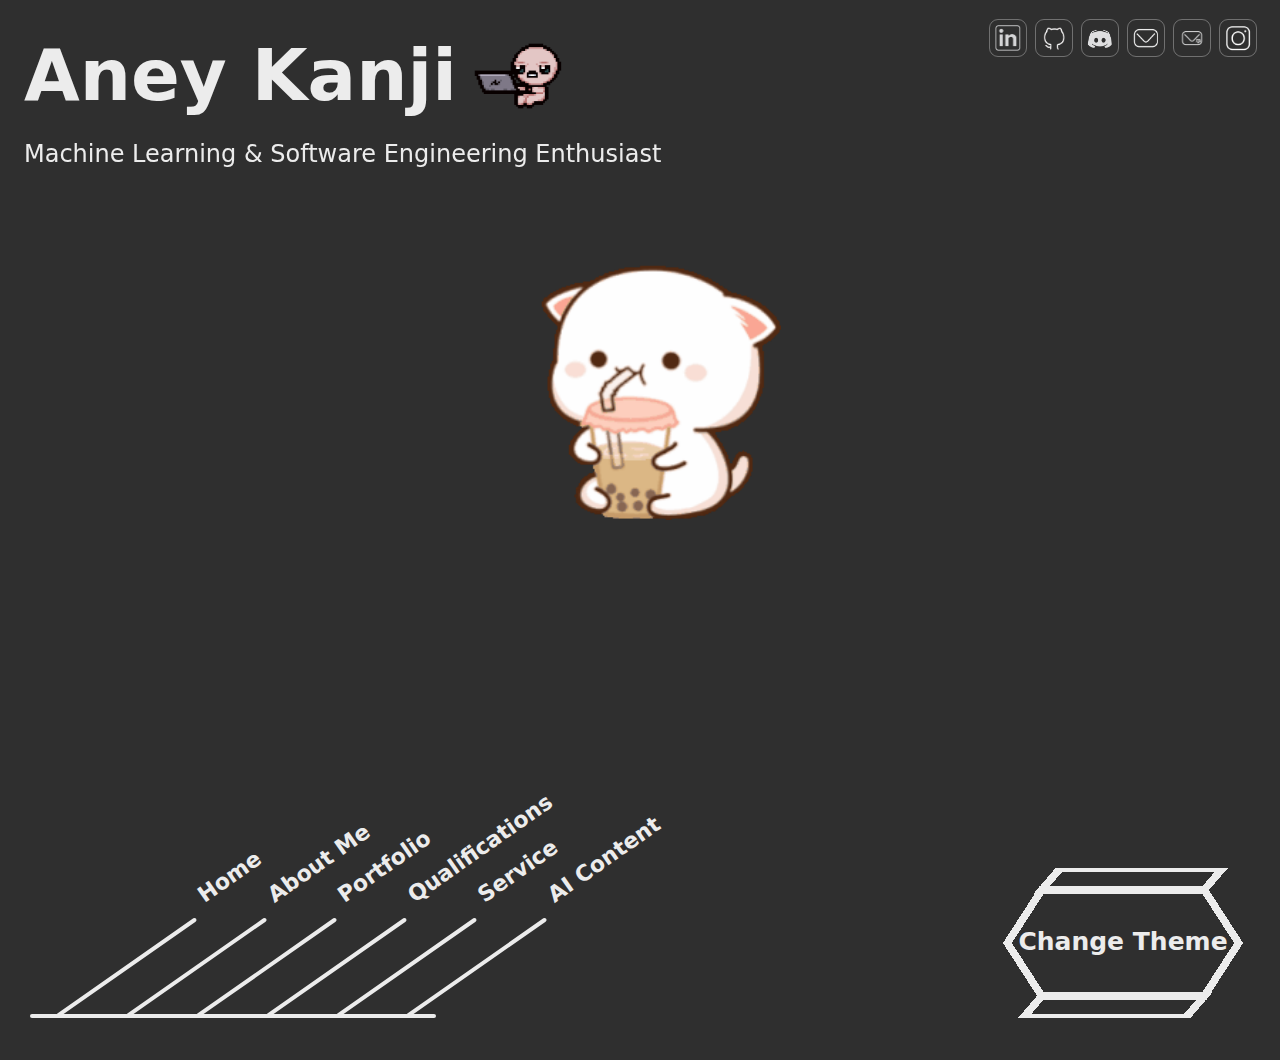
<file: index.html>
<!DOCTYPE html>
<html lang="en">
<head>
  <meta charset="UTF-8">
  <meta name="viewport" content="width=device-width, initial-scale=1.0">
  <title>Aney Kanji - Home</title>
  <link rel="stylesheet" href="style1.css" id="page_style">
  <script src="script.js"></script>
</head>
<body>
  <!-- Top-Left Corner -->
  <div class="corner">
    <div class="corner-topleft">
      <div class="site-header">
        <header aria-label="Site title">
          <div class="title-block">
            <div class="title-row">
              <h1 class="site-title"><a href="index.html">Aney Kanji</a></h1>
              <img class="site-gif" src="Image/Isaac_Logo_Gif.gif" alt="Isaac Animation">
            </div>
            <p class="site-subtitle">Machine Learning &amp; Software Engineering Enthusiast</p>
          </div>
        </header>
      </div>
    </div>
  </div>

  <!-- Top-Right Corner -->
  <div class="corner">
    <div class="corner-topright">
      <div class="socials">
        <nav aria-label="Social links">
          <a class="social" href="https://www.linkedin.com/in/aney-kanji" target="_blank" rel="noopener" aria-label="LinkedIn">
            <img class="icon" src="Image/Linkedin_Logo.png" alt="LinkedIn">
          </a>
          <a class="social" href="https://github.com/aneykanj12" target="_blank" rel="noopener" aria-label="GitHub">
            <img class="icon" src="Image/GitHub_Logo.png" alt="GitHub">
          </a>
          <a class="social" href="https://discord.com/users/944032760962637874" target="_blank" rel="noopener" aria-label="Discord">
            <img class="icon" src="Image/Discord_Logo.png" alt="Discord">
          </a>
          <a class="social" href="mailto:aneykanji@gmail.com" target="_blank" rel="noopener" aria-label="Email (Gmail)">
            <img class="icon" src="Image/Email_Logo.png" alt="Normal Email">
          </a>
          <a class="social" href="mailto:aneykanji_tamu@tamu.edu" target="_blank" rel="noopener" aria-label="Email (TAMU)">
            <img class="icon" src="Image/TAMU_Email_Logo.png" alt="TAMU Email">
          </a>
          <a class="social" href="https://www.instagram.com/aney_kanji/" target="_blank" rel="noopener" aria-label="Instagram">
            <img class="icon" src="Image/IG_Logo.png" alt="Instagram">
          </a>
        </nav>
      </div>
    </div>
  </div>

  <!-- Boba -->
  <main class="boba">
    <img class="boba-img" src="Image/Boba_Logo.gif" alt="Headphones Animation">
  </main>

  <!-- Bottom-Left Corner -->
  <div class="corner">
    <div class="corner-bottomleft">
      <div class="slanted-nav-h">
        <nav aria-label="Primary">
          <div class="rail">
            <ul>
              <li><a href="index.html">Home</a></li>
              <li><a href="about_me.html">About Me</a></li>
              <li><a href="technical_portfolio.html">Portfolio</a></li>
              <li><a href="qualifications.html">Qualifications</a></li>
              <li><a href="service.html">Service</a></li>
              <li><a href="ai_page.html">AI Content</a></li>
            </ul>
          </div>
        </nav>
      </div>
    </div>
  </div>

  <!-- Bottom-Right Corner -->
  <!-- https://www.w3schools.com/graphics/svg_polygon.asp
   https://www.tutorialscampus.com/html5/svg-draw-hexagon.htm -->
  <div class="corner">
    <div class="corner-bottomright">
      <button class="hex-btn" aria-label="Change Theme" type="button" onclick="changeTheme()">
        <svg class="hex-svg" viewBox="0 0 400 200" xmlns="http://www.w3.org/2000/svg" aria-hidden="true">
          <polygon class="hex-strap" points="70,15 330,15 360,-20 100,-20"></polygon>
          <polygon class="hex-main" points="70,15 330,15 385,100 330,185 70,185 15,100"></polygon>
          <polygon class="hex-strap" points="40,220 70,185 330,185 300,220"></polygon>
          <text x="50%" y="50%" class="hex-text" dominant-baseline="middle" text-anchor="middle">
            Change Theme
          </text>
        </svg>
      </button>
    </div>
  </div>
</body>
</html>
</file>
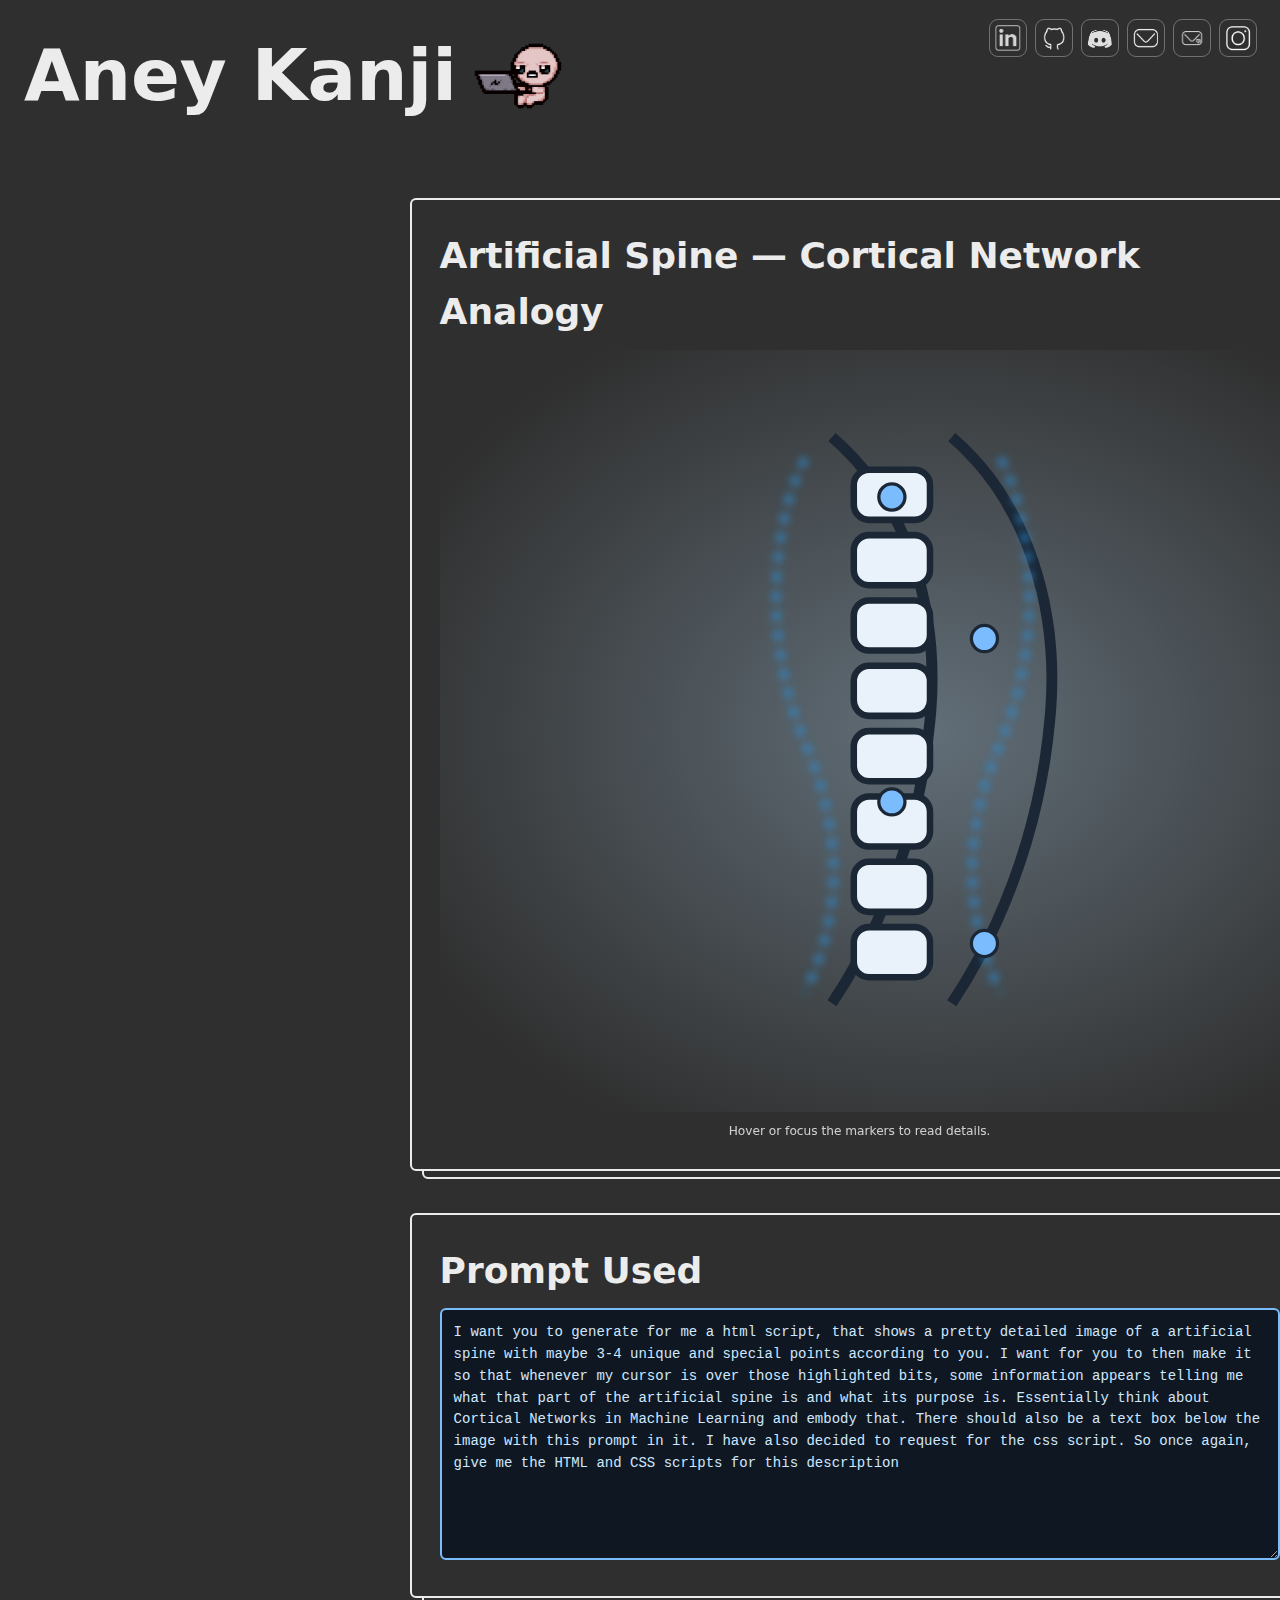
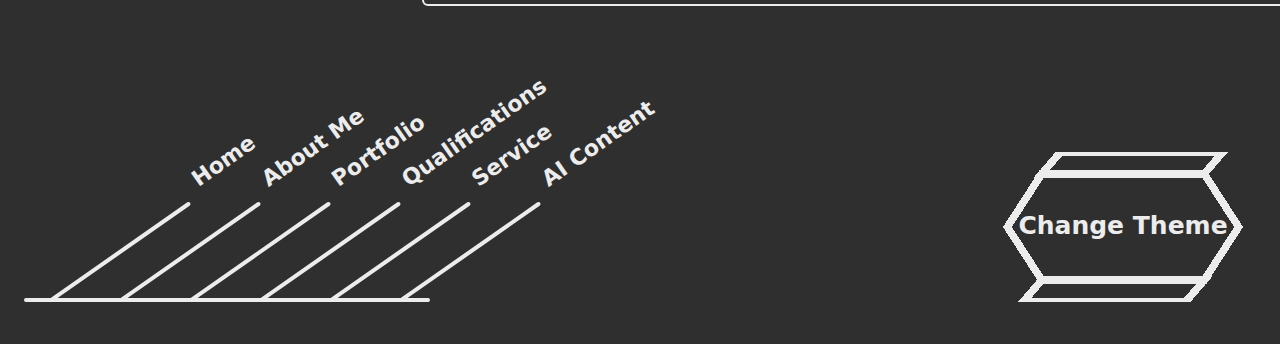
<file: ai_page.html>
<!DOCTYPE html>
<html lang="en">
<head>
  <meta charset="UTF-8" />
  <meta name="viewport" content="width=device-width, initial-scale=1.0"/>
  <title>Aney Kanji - AI Generated Content</title>
  <link rel="stylesheet" href="style1.css" id="page_style">
  <script src="script.js"></script>
</head>
<body>
  <header class="corner corner-topleft site-header" aria-label="Site title">
    <div class="title-block">
      <div class="title-row">
        <h1 class="site-title"><a href="index.html">Aney Kanji</a></h1>
        <img class="site-gif" src="Image/Isaac_Logo_Gif.gif" alt="Isaac Animation">
      </div>
    </div>
  </header>

  <nav class="corner corner-topright socials" aria-label="Social links">
    <a class="social" href="https://www.linkedin.com/in/aney-kanji" target="_blank" rel="noopener" aria-label="LinkedIn">
      <img class="icon" src="Image/Linkedin_Logo.png" alt="LinkedIn">
    </a>
    <a class="social" href="https://github.com/aneykanj12" target="_blank" rel="noopener" aria-label="GitHub">
      <img class="icon" src="Image/GitHub_Logo.png" alt="GitHub">
    </a>
    <a class="social" href="https://discord.com/users/944032760962637874" target="_blank" rel="noopener" aria-label="Discord">
      <img class="icon" src="Image/Discord_Logo.png" alt="Discord">
    </a>
    <a class="social" href="mailto:aneykanji@gmail.com" target="_blank" rel="noopener" aria-label="Email (Gmail)">
      <img class="icon" src="Image/Email_Logo.png" alt="Normal Email">
    </a>
    <a class="social" href="mailto:aneykanji_tamu@tamu.edu" target="_blank" rel="noopener" aria-label="Email (TAMU)">
      <img class="icon" src="Image/TAMU_Email_Logo.png" alt="TAMU Email">
    </a>
    <a class="social" href="https://www.instagram.com/aney_kanji/" target="_blank" rel="noopener" aria-label="Instagram">
      <img class="icon" src="Image/IG_Logo.png" alt="Instagram">
    </a>
  </nav>

  <main class="ai" aria-label="AI Generated Content">
    <section class="panel">
      <div class="panel-body">
        <h2 class="panel-title">Artificial Spine — Cortical Network Analogy</h2>
        <figure class="spine-figure" role="img" aria-label="Artificial spine schematic with interactive callouts">
          <svg class="spine-svg" viewBox="0 0 900 700" xmlns="http://www.w3.org/2000/svg" aria-hidden="false">
            <defs>
              <radialGradient id="glow" cx="50%" cy="50%" r="60%">
                <stop offset="0%" stop-color="#bfe3ff" stop-opacity="0.35"/>
                <stop offset="100%" stop-color="#bfe3ff" stop-opacity="0"/>
              </radialGradient>
              <filter id="soft" x="-20%" y="-20%" width="140%" height="140%">
                <feGaussianBlur stdDeviation="4"/>
              </filter>
            </defs>

            <rect x="0" y="0" width="900" height="700" fill="url(#glow)"/>

            <path d="M360,80 C430,140 460,240 450,340 C440,450 400,540 360,600
                     M470,80 C540,140 570,240 560,340 C550,450 510,540 470,600"
                  fill="none" stroke="#1b2735" stroke-width="10" />

            <g fill="#e9f2fb" stroke="#1b2735" stroke-width="6">
              <rect x="380" y="110" rx="14" ry="14" width="70" height="46"/>
              <rect x="380" y="170" rx="14" ry="14" width="70" height="46"/>
              <rect x="380" y="230" rx="14" ry="14" width="70" height="46"/>
              <rect x="380" y="290" rx="14" ry="14" width="70" height="46"/>
              <rect x="380" y="350" rx="14" ry="14" width="70" height="46"/>
              <rect x="380" y="410" rx="14" ry="14" width="70" height="46"/>
              <rect x="380" y="470" rx="14" ry="14" width="70" height="46"/>
              <rect x="380" y="530" rx="14" ry="14" width="70" height="46"/>
            </g>

            <path d="M335,100 C300,170 300,280 335,360 C370,440 370,520 335,590"
                  fill="none" stroke="#2b8dd6" stroke-width="6" stroke-dasharray="8 10" filter="url(#soft)" />
            <path d="M515,100 C550,170 550,280 515,360 C480,440 480,520 515,590"
                  fill="none" stroke="#2b8dd6" stroke-width="6" stroke-dasharray="8 10" filter="url(#soft)" />

            <g class="hotspot" tabindex="0">
              <circle cx="415" cy="135" r="12" class="dot"/>
              <g class="label" transform="translate(455,110)">
                <rect width="290" height="80" rx="10" ry="10" class="bubble"/>
                <text x="14" y="30" class="bubble-title">Cervical Actuator Module</text>
                <text x="14" y="54" class="bubble-text">High-torque micro-servos enable fine head/neck posture control; maps to motor output layers in cortical models.</text>
              </g>
            </g>

            <g class="hotspot" tabindex="0">
              <circle cx="500" cy="265" r="12" class="dot"/>
              <g class="label" transform="translate(530,220)">
                <rect width="300" height="96" rx="10" ry="10" class="bubble"/>
                <text x="14" y="30" class="bubble-title">Neural Interface Bus</text>
                <text x="14" y="54" class="bubble-text">Time-synced fiber bundle carrying spike-like packets. Supports attention-style routing across modules.</text>
              </g>
            </g>

            <g class="hotspot" tabindex="0">
              <circle cx="415" cy="415" r="12" class="dot"/>
              <g class="label" transform="translate(110,380)">
                <rect width="290" height="96" rx="10" ry="10" class="bubble"/>
                <text x="14" y="30" class="bubble-title">Power Microcells</text>
                <text x="14" y="54" class="bubble-text">Swappable Li-poly microcells with regenerative braking on motion.</text>
              </g>
            </g>

            <g class="hotspot" tabindex="0">
              <circle cx="500" cy="545" r="12" class="dot"/>
              <g class="label" transform="translate(520,500)">
                <rect width="310" height="96" rx="10" ry="10" class="bubble"/>
                <text x="14" y="30" class="bubble-title">Damping & Compliance Layer</text>
                <text x="14" y="54" class="bubble-text">Elastomer lattice filters vibration and noise to stabilize learned dynamics.</text>
              </g>
            </g>
          </svg>
          <figcaption class="spine-caption">Hover or focus the markers to read details.</figcaption>
        </figure>
      </div>
    </section>

    <section class="panel">
      <div class="panel-body">
        <h3 class="panel-title">Prompt Used</h3>
        <textarea class="ai-prompt" readonly aria-label="Prompt used to generate this page">I want you to generate for me a html script, that shows a pretty detailed image of a artificial spine with maybe 3-4 unique and special points according to you. I want for you to then make it so that whenever my cursor is over those highlighted bits, some information appears telling me what that part of the artificial spine is and what its purpose is. Essentially think about Cortical Networks in Machine Learning and embody that. There should also be a text box below the image with this prompt in it. I have also decided to request for the css script. So once again, give me the HTML and CSS scripts for this description</textarea>
      </div>
    </section>
  </main>

  <nav class="corner corner-bottomleft slanted-nav-h" aria-label="Primary">
    <div class="rail">
      <ul>
        <li><a href="index.html">Home</a></li>
        <li><a href="about_me.html">About Me</a></li>
        <li><a href="technical_portfolio.html">Portfolio</a></li>
        <li><a href="qualifications.html">Qualifications</a></li>
        <li><a href="service.html">Service</a></li>
        <li><a href="ai_page.html">AI Content</a></li>
      </ul>
    </div>
  </nav>

  <div class="corner corner-bottomright">
    <button class="hex-btn" aria-label="Change Theme" type="button" onclick="changeTheme()">
      <svg class="hex-svg" viewBox="0 0 400 200" xmlns="http://www.w3.org/2000/svg" aria-hidden="true">
        <polygon class="hex-strap" points="70,15 330,15 360,-20 100,-20" />
        <polygon class="hex-main" points="70,15 330,15 385,100 330,185 70,185 15,100" />
        <polygon class="hex-strap" points="40,220 70,185 330,185 300,220" />
        <text x="50%" y="50%" class="hex-text" dominant-baseline="middle" text-anchor="middle">Change Theme</text>
      </svg>
    </button>
  </div>
</body>
</html>
</file>
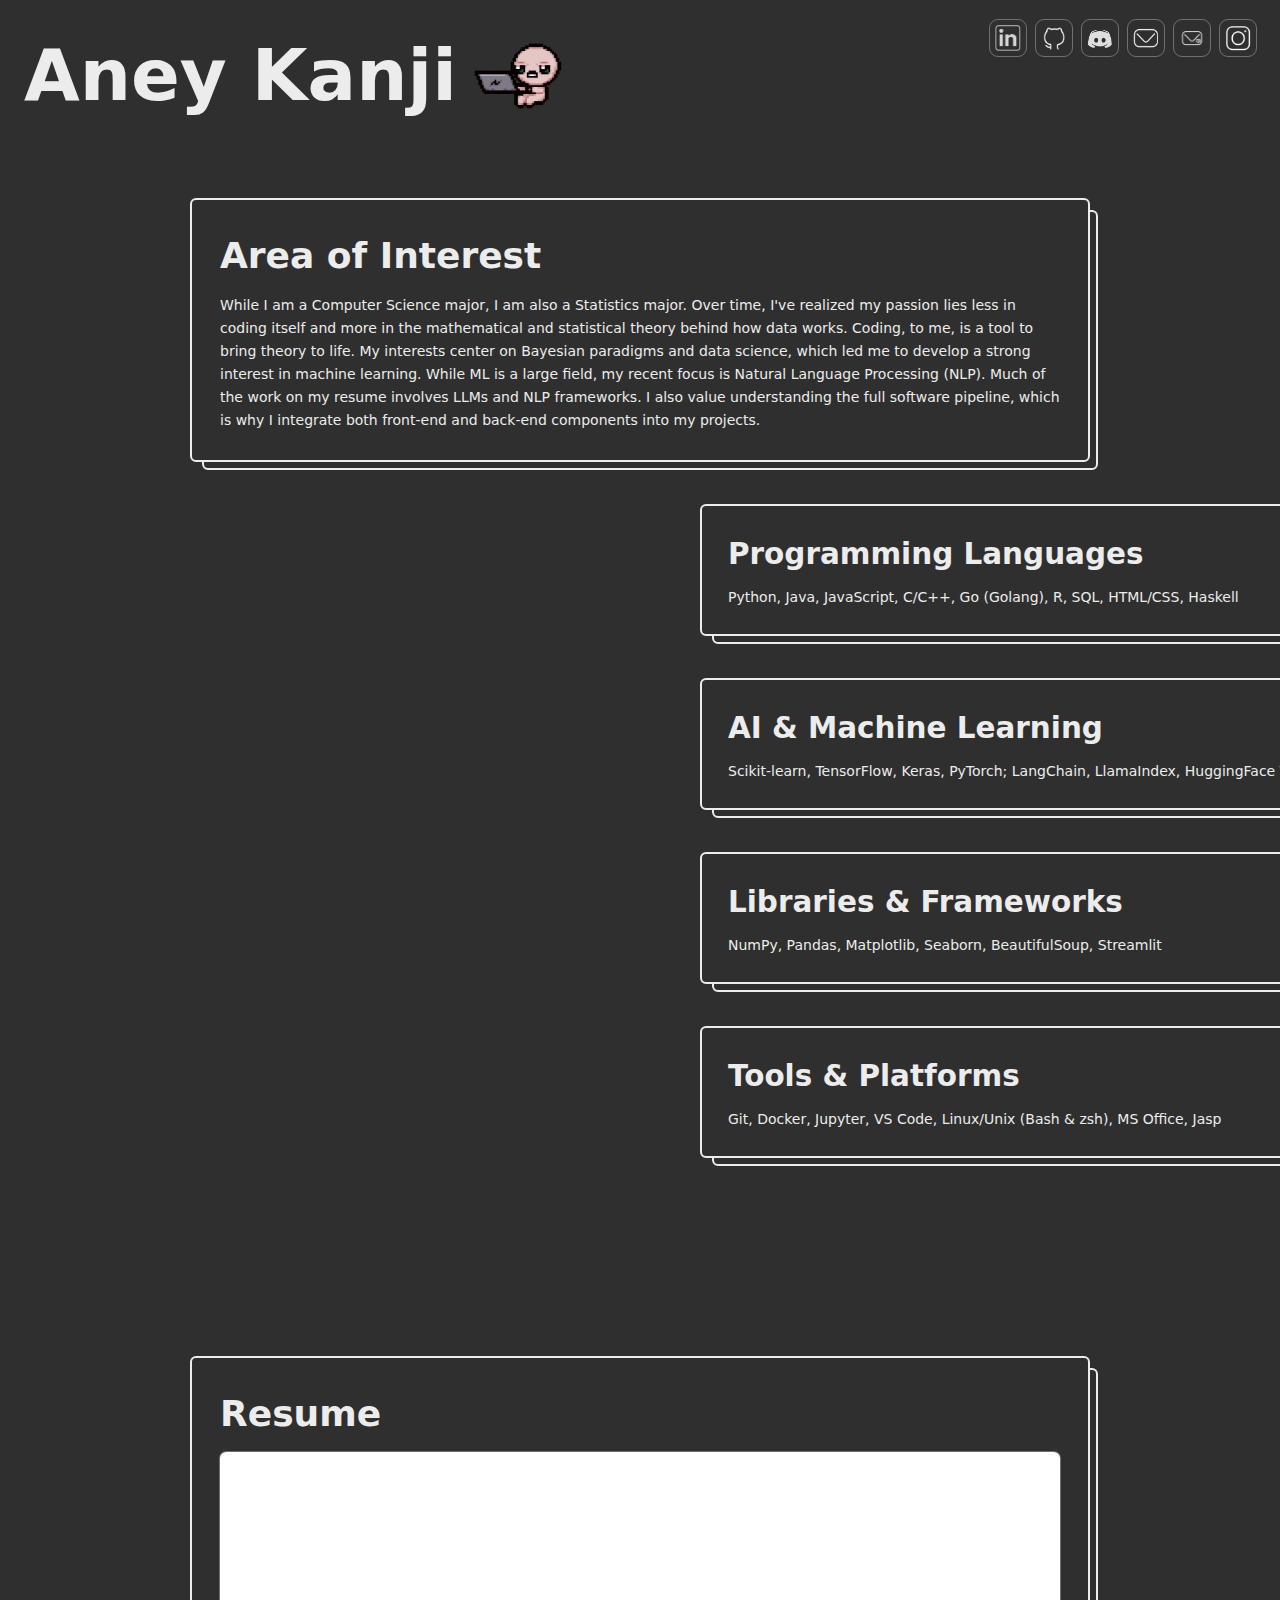
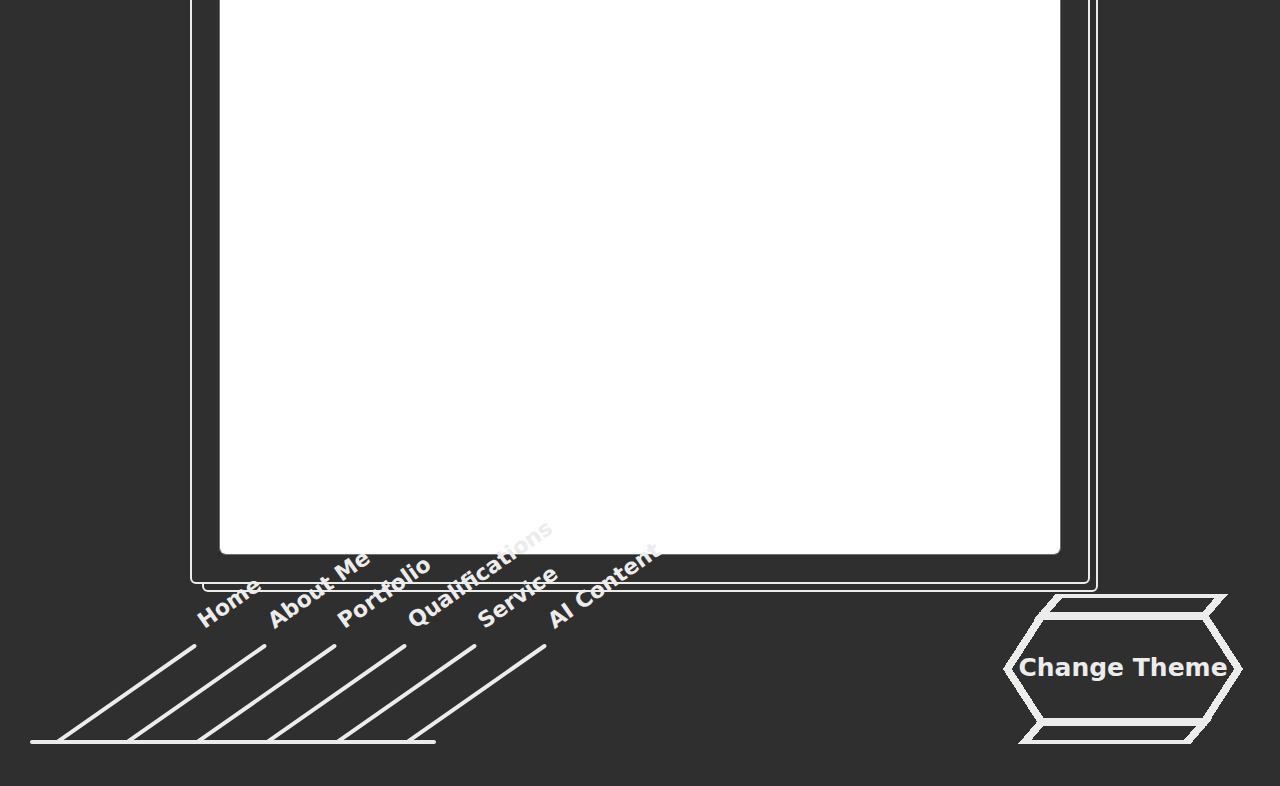
<file: qualifications.html>
<!DOCTYPE html>
<html lang="en">
<head>
  <meta charset="UTF-8">
  <meta name="viewport" content="width=device-width, initial-scale=1.0">
  <title>Aney Kanji - Qualifications</title>
  <link rel="stylesheet" href="style1.css" id="page_style">
  <script src="script.js"></script>
</head>
<body>
  <!-- Top-Left Corner -->
  <div class="corner">
    <div class="corner-topleft">
      <div class="site-header">
        <header aria-label="Site title">
          <div class="title-block">
            <div class="title-row">
              <h1 class="site-title"><a href="index.html">Aney Kanji</a></h1>
              <img class="site-gif" src="Image/Isaac_Logo_Gif.gif" alt="Isaac Animation">
            </div>
          </div>
        </header>
      </div>
    </div>
  </div>

  <!-- Top-Right Corner -->
  <div class="corner">
    <div class="corner-topright">
      <div class="socials">
        <nav aria-label="Social links">
          <a class="social" href="https://www.linkedin.com/in/aney-kanji" target="_blank" rel="noopener" aria-label="LinkedIn">
            <img class="icon" src="Image/Linkedin_Logo.png" alt="LinkedIn">
          </a>
          <a class="social" href="https://github.com/aneykanj12" target="_blank" rel="noopener" aria-label="GitHub">
            <img class="icon" src="Image/GitHub_Logo.png" alt="GitHub">
          </a>
          <a class="social" href="https://discord.com/users/944032760962637874" target="_blank" rel="noopener" aria-label="Discord">
            <img class="icon" src="Image/Discord_Logo.png" alt="Discord">
          </a>
          <a class="social" href="mailto:aneykanji@gmail.com" target="_blank" rel="noopener" aria-label="Email (Gmail)">
            <img class="icon" src="Image/Email_Logo.png" alt="Normal Email">
          </a>
          <a class="social" href="mailto:aneykanji_tamu@tamu.edu" target="_blank" rel="noopener" aria-label="Email (TAMU)">
            <img class="icon" src="Image/TAMU_Email_Logo.png" alt="TAMU Email">
          </a>
          <a class="social" href="https://www.instagram.com/aney_kanji/" target="_blank" rel="noopener" aria-label="Instagram">
            <img class="icon" src="Image/IG_Logo.png" alt="Instagram">
          </a>
        </nav>
      </div>
    </div>
  </div>

  <main class="service" aria-label="Qualifications">
    <section class="panel">
      <div class="panel-body">
        <h2 class="panel-title">Area of Interest</h2>
        <p class="panel-text">
          While I am a Computer Science major, I am also a Statistics major. Over time, I've realized my passion lies less in coding itself and more in the mathematical and statistical theory behind how data works. Coding, to me, is a tool to bring theory to life. My interests center on Bayesian paradigms and data science, which led me to develop a strong interest in machine learning. While ML is a large field, my recent focus is Natural Language Processing (NLP). Much of the work on my resume involves LLMs and NLP frameworks. I also value understanding the full software pipeline, which is why I integrate both front-end and back-end components into my projects.
        </p>
      </div>
    </section>

    <div class="cards">
      <div class="card card--textonly">
        <div class="card-body">
          <div class="card-text">
            <h3 class="card-title">Programming Languages</h3>
            <p class="card-desc">Python, Java, JavaScript, C/C++, Go (Golang), R, SQL, HTML/CSS, Haskell</p>
          </div>
        </div>
      </div>

      <div class="card card--textonly">
        <div class="card-body">
          <div class="card-text">
            <h3 class="card-title">AI &amp; Machine Learning</h3>
            <p class="card-desc">Scikit-learn, TensorFlow, Keras, PyTorch; LangChain, LlamaIndex, HuggingFace Transformers, NLTK; EDA, Tokenization, Pipelines, Modeling, SHAP</p>
          </div>
        </div>
      </div>

      <div class="card card--textonly">
        <div class="card-body">
          <div class="card-text">
            <h3 class="card-title">Libraries &amp; Frameworks</h3>
            <p class="card-desc">NumPy, Pandas, Matplotlib, Seaborn, BeautifulSoup, Streamlit</p>
          </div>
        </div>
      </div>

      <div class="card card--textonly">
        <div class="card-body">
          <div class="card-text">
            <h3 class="card-title">Tools &amp; Platforms</h3>
            <p class="card-desc">Git, Docker, Jupyter, VS Code, Linux/Unix (Bash &amp; zsh), MS Office, Jasp</p>
          </div>
        </div>
      </div>
    </div>
  </main>

  <div class="qualifications-header">
  <!-- Bottom-Left Corner -->
  <div class="corner">
    <div class="corner-bottomleft">
      <div class="slanted-nav-h">
        <nav aria-label="Primary">
          <div class="rail">
            <ul>
              <li><a href="index.html">Home</a></li>
              <li><a href="about_me.html">About Me</a></li>
              <li><a href="technical_portfolio.html">Portfolio</a></li>
              <li><a href="qualifications.html">Qualifications</a></li>
              <li><a href="service.html">Service</a></li>
              <li><a href="ai_page.html">AI Content</a></li>
            </ul>
          </div>
        </nav>
      </div>
    </div>
  </div>

  
  <!-- Bottom-Right Corner -->
  <div class="corner">
    <div class="corner-bottomright">
      <button class="hex-btn" aria-label="Change Theme" type="button" onclick="changeTheme()">
        <svg class="hex-svg" viewBox="0 0 400 200" xmlns="http://www.w3.org/2000/svg" aria-hidden="true">
          <polygon class="hex-strap" points="70,15 330,15 360,-20 100,-20"></polygon>
          <polygon class="hex-main" points="70,15 330,15 385,100 330,185 70,185 15,100"></polygon>
          <polygon class="hex-strap" points="40,220 70,185 330,185 300,220"></polygon>
          <text x="50%" y="50%" class="hex-text" dominant-baseline="middle" text-anchor="middle">Change Theme</text>
        </svg>
      </button>
    </div>
  </div>

  <section class="panel resume-panel">
    <div class="panel-body">
      <h2 class="panel-title">Resume</h2>
      <div class="resume-frame">
        <iframe src="Image/AneyKanji_resume.pdf" title="Aney Kanji Resume"></iframe>
        <a class="resume-open" href="Image/AneyKanji_resume.pdf" target="_blank" aria-label="Open resume in a new tab"></a>
      </div>
    </div>
  </section>
  </div>
</body>
</html>
</file>
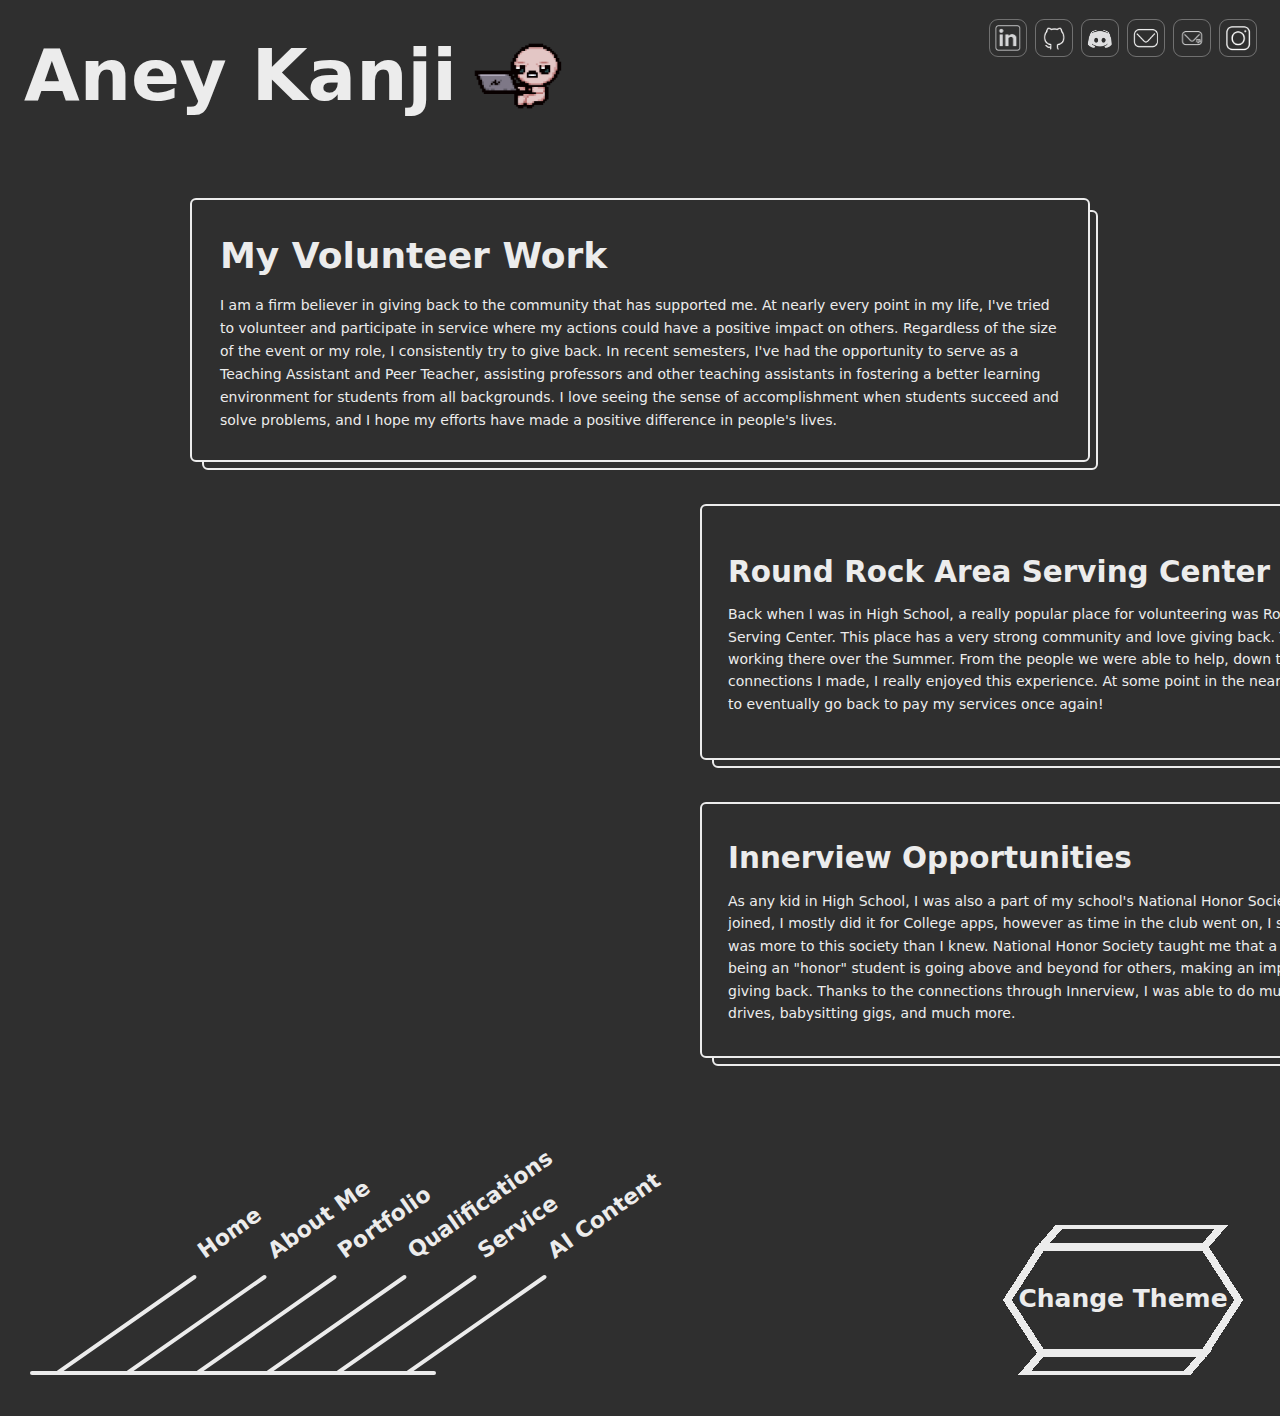
<file: service.html>
<!DOCTYPE html>
<html lang="en">
<head>
  <meta charset="UTF-8">
  <meta name="viewport" content="width=device-width, initial-scale=1.0">
  <title>Aney Kanji - Service</title>
  <link rel="stylesheet" href="style1.css" id="page_style">
  <script src="script.js"></script>
</head>
<body>
  <!-- Top-Left Corner -->
  <div class="corner">
    <div class="corner-topleft">
      <div class="site-header">
        <header aria-label="Site title">
          <div class="title-block">
            <div class="title-row">
              <h1 class="site-title"><a href="index.html">Aney Kanji</a></h1>
              <img class="site-gif" src="Image/Isaac_Logo_Gif.gif" alt="Isaac Animation">
            </div>
          </div>
        </header>
      </div>
    </div>
  </div>

  <!-- Top-Right Corner -->
  <div class="corner">
    <div class="corner-topright">
      <div class="socials">
        <nav aria-label="Social links">
          <a class="social" href="https://www.linkedin.com/in/aney-kanji" target="_blank" rel="noopener" aria-label="LinkedIn">
            <img class="icon" src="Image/Linkedin_Logo.png" alt="LinkedIn">
          </a>
          <a class="social" href="https://github.com/aneykanj12" target="_blank" rel="noopener" aria-label="GitHub">
            <img class="icon" src="Image/GitHub_Logo.png" alt="GitHub">
          </a>
          <a class="social" href="https://discord.com/users/944032760962637874" target="_blank" rel="noopener" aria-label="Discord">
            <img class="icon" src="Image/Discord_Logo.png" alt="Discord">
          </a>
          <a class="social" href="mailto:aneykanji@gmail.com" target="_blank" rel="noopener" aria-label="Email (Gmail)">
            <img class="icon" src="Image/Email_Logo.png" alt="Normal Email">
          </a>
          <a class="social" href="mailto:aneykanji_tamu@tamu.edu" target="_blank" rel="noopener" aria-label="Email (TAMU)">
            <img class="icon" src="Image/TAMU_Email_Logo.png" alt="TAMU Email">
          </a>
          <a class="social" href="https://www.instagram.com/aney_kanji/" target="_blank" rel="noopener" aria-label="Instagram">
            <img class="icon" src="Image/IG_Logo.png" alt="Instagram">
          </a>
        </nav>
      </div>
    </div>
  </div>

  <main class="service" aria-label="Service">
    <section class="panel">
      <div class="panel-body">
        <h2 class="panel-title">My Volunteer Work</h2>
        <p class="panel-text">
          I am a firm believer in giving back to the community that has supported me. At nearly every point in my life, I've tried to volunteer and participate in service where my actions could have a positive impact on others. Regardless of the size of the event or my role, I consistently try to give back. In recent semesters, I've had the opportunity to serve as a Teaching Assistant and Peer Teacher, assisting professors and other teaching assistants in fostering a better learning environment for students from all backgrounds. I love seeing the sense of accomplishment when students succeed and solve problems, and I hope my efforts have made a positive difference in people's lives.
        </p>
      </div>
    </section>

    <div class="cards">
      <a class="card card--rrasc" href="#" target="_blank" rel="noopener" aria-label="Open Round Rock Area Serving Center link">
        <div class="card-body">
          <div class="card-text">
            <h3 class="card-title">Round Rock Area Serving Center</h3>
            <p class="card-desc">Back when I was in High School, a really popular place for volunteering was Round Rock Area Serving Center. This place has a very strong community and love giving back. That is why I loved working there over the Summer. From the people we were able to help, down to the new connections I made, I really enjoyed this experience. At some point in the near future, I would like to eventually go back to pay my services once again!</p>
          </div>
          <div class="card-image">
            <img src="Image/RRASC_Logo.png" alt="RRASC Logo">
          </div>
        </div>
      </a>

      <a class="card card--innerview" href="#" target="_blank" rel="noopener" aria-label="Open Innerview Opportunities link">
        <div class="card-body">
          <div class="card-text">
            <h3 class="card-title">Innerview Opportunities</h3>
            <p class="card-desc">As any kid in High School, I was also a part of my school's National Honor Society. When I first joined, I mostly did it for College apps, however as time in the club went on, I soon realized there was more to this society than I knew. National Honor Society taught me that a large proportion of being an "honor" student is going above and beyond for others, making an impact on others, and giving back. Thanks to the connections through Innerview, I was able to do multiple canned-food drives, babysitting gigs, and much more.</p>
          </div>
          <div class="card-image">
            <img src="Image/Innerview_Logo.png" alt="Innerview Logo">
          </div>
        </div>
      </a>
    </div>
  </main>

  <!-- Bottom-Left Corner -->
  <div class="corner">
    <div class="corner-bottomleft">
      <div class="slanted-nav-h">
        <nav aria-label="Primary">
          <div class="rail">
            <ul>
              <li><a href="index.html">Home</a></li>
              <li><a href="about_me.html">About Me</a></li>
              <li><a href="technical_portfolio.html">Portfolio</a></li>
              <li><a href="qualifications.html">Qualifications</a></li>
              <li><a href="service.html">Service</a></li>
              <li><a href="ai_page.html">AI Content</a></li>
            </ul>
          </div>
        </nav>
      </div>
    </div>
  </div>

  <!-- Bottom-Right Corner -->
  <div class="corner">
    <div class="corner-bottomright">
      <button class="hex-btn" aria-label="Change Theme" type="button" onclick="changeTheme()">
        <svg class="hex-svg" viewBox="0 0 400 200" xmlns="http://www.w3.org/2000/svg" aria-hidden="true">
          <polygon class="hex-strap" points="70,15 330,15 360,-20 100,-20"></polygon>
          <polygon class="hex-main" points="70,15 330,15 385,100 330,185 70,185 15,100"></polygon>
          <polygon class="hex-strap" points="40,220 70,185 330,185 300,220"></polygon>
          <text x="50%" y="50%" class="hex-text" dominant-baseline="middle" text-anchor="middle">Change Theme</text>
        </svg>
      </button>
    </div>
  </div>
</body>
</html>
</file>
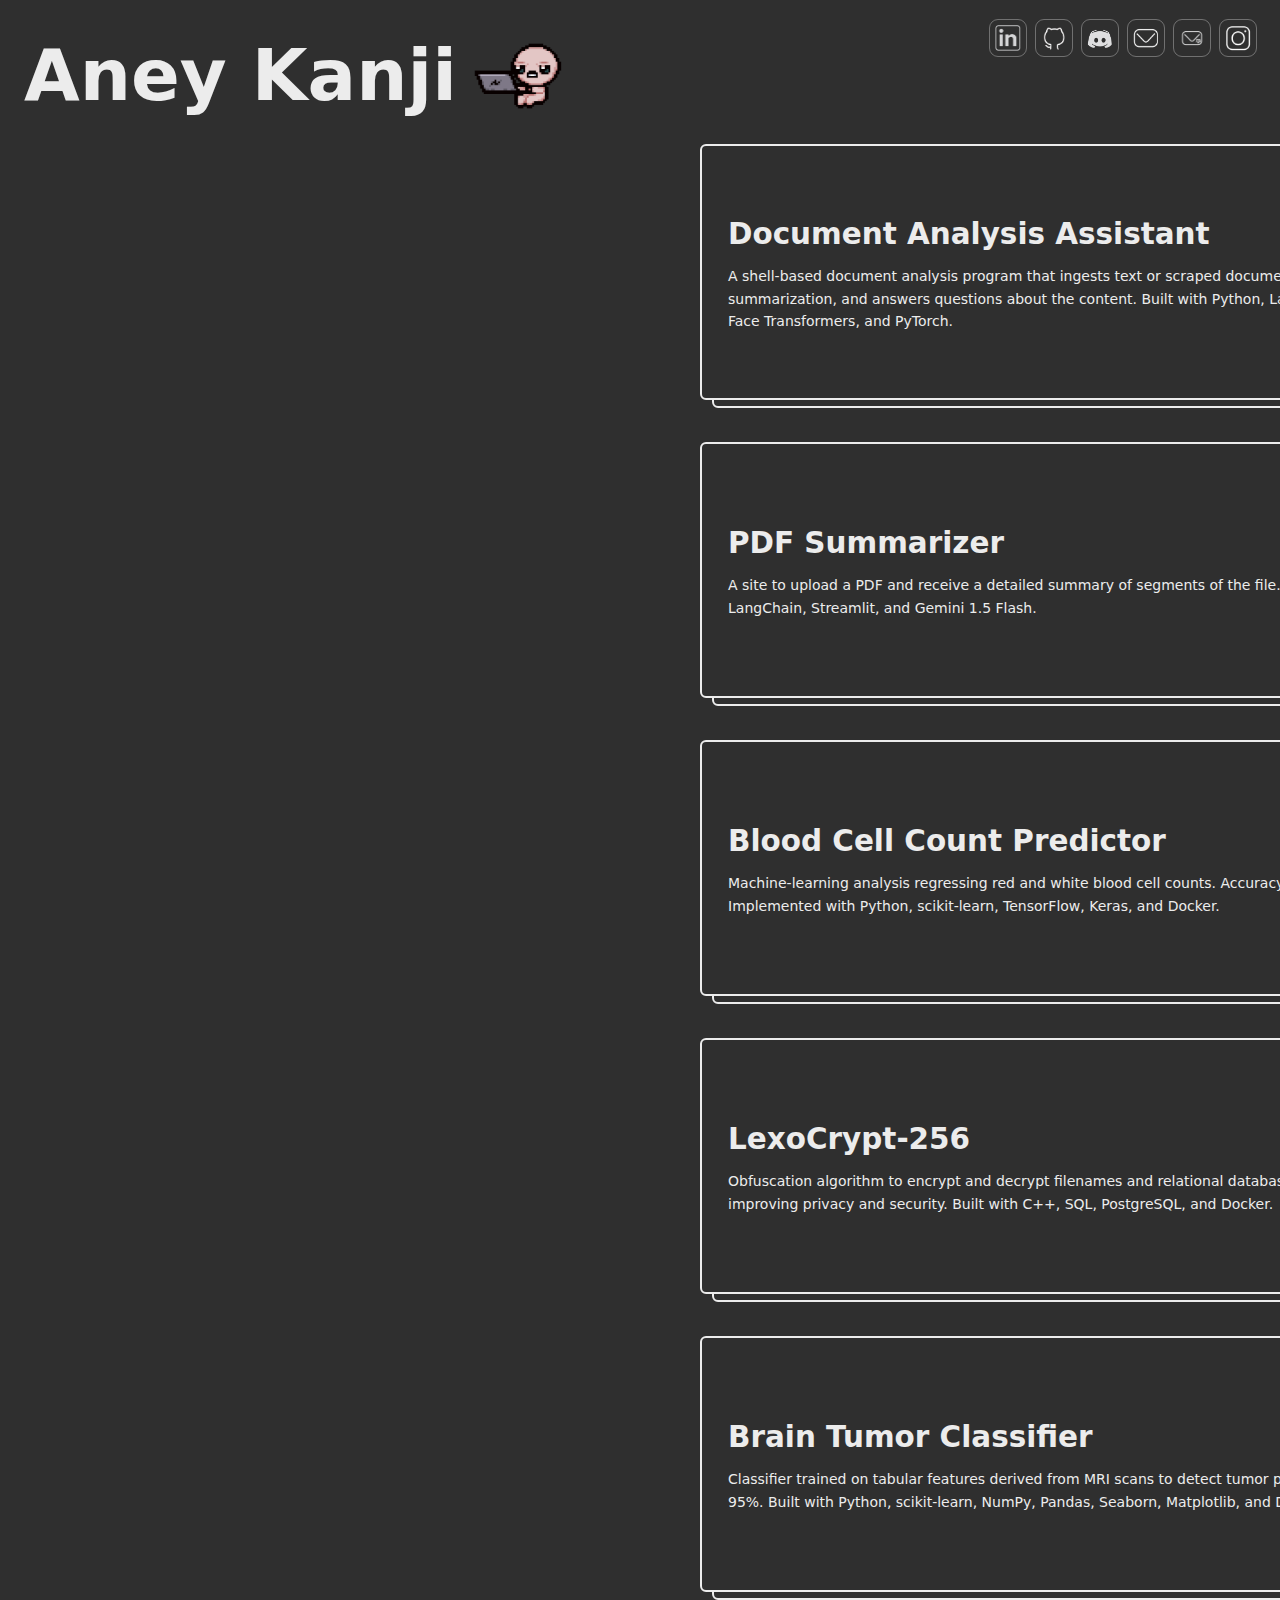
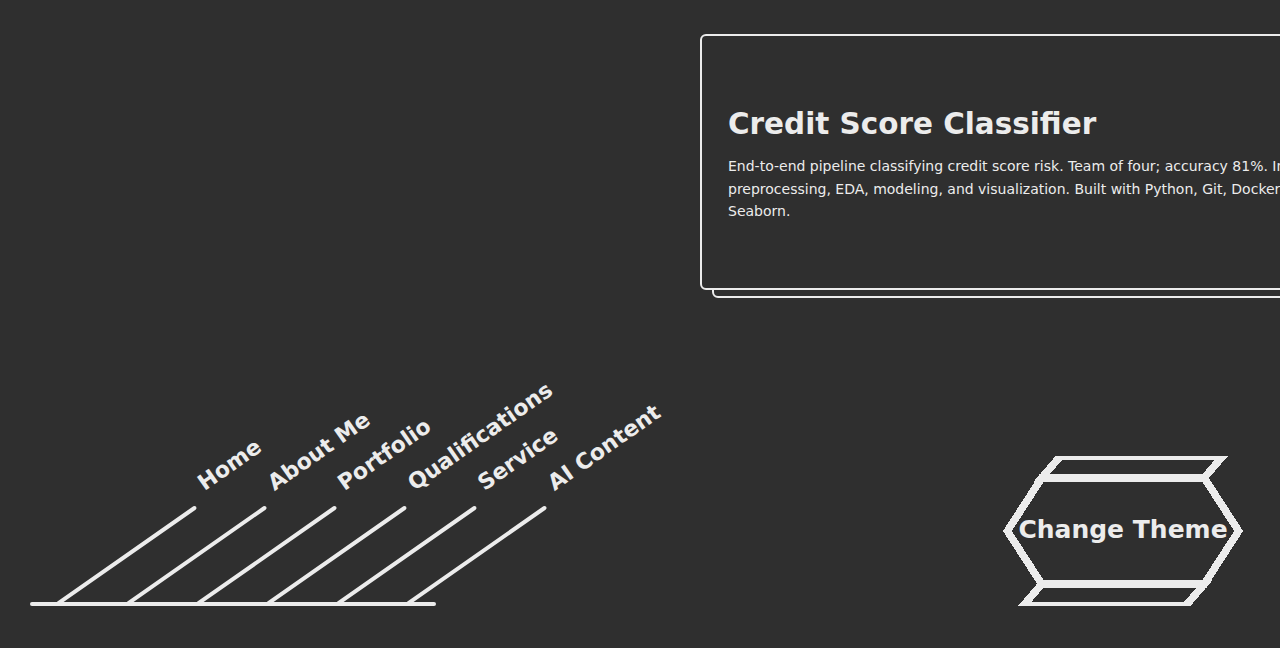
<file: technical_portfolio.html>
<!DOCTYPE html>
<html lang="en">
<head>
  <meta charset="UTF-8">
  <meta name="viewport" content="width=device-width, initial-scale=1.0">
  <title>Aney Kanji - Technical Portfolio</title>
  <link rel="stylesheet" href="style1.css" id="page_style">
  <script src="script.js"></script>
</head>
<body>
  <!-- Top-Left Corner -->
  <div class="corner">
    <div class="corner-topleft">
      <div class="site-header">
        <header aria-label="Site title">
          <div class="title-block">
            <div class="title-row">
              <h1 class="site-title"><a href="index.html">Aney Kanji</a></h1>
              <img class="site-gif" src="Image/Isaac_Logo_Gif.gif" alt="Isaac Animation">
            </div>
          </div>
        </header>
      </div>
    </div>
  </div>

  <!-- Top-Right Corner -->
  <div class="corner">
    <div class="corner-topright">
      <div class="socials">
        <nav aria-label="Social links">
          <a class="social" href="https://www.linkedin.com/in/aney-kanji" target="_blank" rel="noopener" aria-label="LinkedIn">
            <img class="icon" src="Image/Linkedin_Logo.png" alt="LinkedIn">
          </a>
          <a class="social" href="https://github.com/aneykanj12" target="_blank" rel="noopener" aria-label="GitHub">
            <img class="icon" src="Image/GitHub_Logo.png" alt="GitHub">
          </a>
          <a class="social" href="https://discord.com/users/944032760962637874" target="_blank" rel="noopener" aria-label="Discord">
            <img class="icon" src="Image/Discord_Logo.png" alt="Discord">
          </a>
          <a class="social" href="mailto:aneykanji@gmail.com" target="_blank" rel="noopener" aria-label="Email (Gmail)">
            <img class="icon" src="Image/Email_Logo.png" alt="Normal Email">
          </a>
          <a class="social" href="mailto:aneykanji_tamu@tamu.edu" target="_blank" rel="noopener" aria-label="Email (TAMU)">
            <img class="icon" src="Image/TAMU_Email_Logo.png" alt="TAMU Email">
          </a>
          <a class="social" href="https://www.instagram.com/aney_kanji/" target="_blank" rel="noopener" aria-label="Instagram">
            <img class="icon" src="Image/IG_Logo.png" alt="Instagram">
          </a>
        </nav>
      </div>
    </div>
  </div>

  <main class="portfolio" aria-label="Projects">
    <div class="cards">
      <a class="card card--daa" href="https://github.com/aneykanj12/Document-Analysis-Assistant" target="_blank" rel="noopener" aria-label="Open Document Analysis Assistant on GitHub">
        <div class="card-body">
          <div class="card-text">
            <h3 class="card-title">Document Analysis Assistant</h3>
            <p class="card-desc">A shell-based document analysis program that ingests text or scraped documents, performs summarization, and answers questions about the content. Built with Python, LangChain, Hugging Face Transformers, and PyTorch.</p>
          </div>
          <div class="card-image">
            <img src="Image/Document_Analysis_Assistant-Logo.png" alt="Document Analysis Assistant logo">
          </div>
        </div>
      </a>

      <a class="card card--pdf" href="https://github.com/aneykanj12/PDF-Summarizer" target="_blank" rel="noopener" aria-label="Open PDF Summarizer on GitHub">
        <div class="card-body">
          <div class="card-text">
            <h3 class="card-title">PDF Summarizer</h3>
            <p class="card-desc">A site to upload a PDF and receive a detailed summary of segments of the file. Built with Python, LangChain, Streamlit, and Gemini 1.5 Flash.</p>
          </div>
          <div class="card-image">
            <img src="Image/PDF_Logo.png" alt="PDF Summarizer logo">
          </div>
        </div>
      </a>

      <a class="card card--blood" href="https://github.com/aneykanj12/Blood-Cell-Count-Predictor" target="_blank" rel="noopener" aria-label="Open Blood Cell Count Predictor on GitHub">
        <div class="card-body">
          <div class="card-text">
            <h3 class="card-title">Blood Cell Count Predictor</h3>
            <p class="card-desc">Machine-learning analysis regressing red and white blood cell counts. Accuracy 99.94%. Implemented with Python, scikit-learn, TensorFlow, Keras, and Docker.</p>
          </div>
          <div class="card-image">
            <img src="Image/Blood_Cell_Logo.webp" alt="Blood cell project graphic">
          </div>
        </div>
      </a>

      <a class="card card--lexo" href="https://github.com/aneykanj12/LexoCrypt-256" target="_blank" rel="noopener" aria-label="Open LexoCrypt-256 on GitHub">
        <div class="card-body">
          <div class="card-text">
            <h3 class="card-title">LexoCrypt-256</h3>
            <p class="card-desc">Obfuscation algorithm to encrypt and decrypt filenames and relational database identifiers, improving privacy and security. Built with C++, SQL, PostgreSQL, and Docker.</p>
          </div>
          <div class="card-image">
            <img src="Image/Lexo_Crypt_Logo.jpg" alt="LexoCrypt logo">
          </div>
        </div>
      </a>

      <a class="card card--brain" href="https://github.com/aneykanj12/Brain-Tumor-Classifier" target="_blank" rel="noopener" aria-label="Open Brain Tumor Classifier on GitHub">
        <div class="card-body">
          <div class="card-text">
            <h3 class="card-title">Brain Tumor Classifier</h3>
            <p class="card-desc">Classifier trained on tabular features derived from MRI scans to detect tumor presence. Accuracy 95%. Built with Python, scikit-learn, NumPy, Pandas, Seaborn, Matplotlib, and Docker.</p>
          </div>
          <div class="card-image">
            <img src="Image/Brain_Tumor_Logo.jpg" alt="Brain tumor project graphic">
          </div>
        </div>
      </a>

      <a class="card card--credit" href="https://github.com/aneykanj12/Credit-Score-Classification-Analysis" target="_blank" rel="noopener" aria-label="Open Credit Score Classifier on GitHub">
        <div class="card-body">
          <div class="card-text">
            <h3 class="card-title">Credit Score Classifier</h3>
            <p class="card-desc">End-to-end pipeline classifying credit score risk. Team of four; accuracy 81%. Includes preprocessing, EDA, modeling, and visualization. Built with Python, Git, Docker, scikit-learn, and Seaborn.</p>
          </div>
          <div class="card-image">
            <img src="Image/Credit_Score_Risk_Logo.webp" alt="Credit score project graphic">
          </div>
        </div>
      </a>
    </div>
  </main>

  <!-- Bottom-Left Corner -->
  <div class="corner">
    <div class="corner-bottomleft">
      <div class="slanted-nav-h">
        <nav aria-label="Primary">
          <div class="rail">
            <ul>
              <li><a href="index.html">Home</a></li>
              <li><a href="about_me.html">About Me</a></li>
              <li><a href="technical_portfolio.html">Portfolio</a></li>
              <li><a href="qualifications.html">Qualifications</a></li>
              <li><a href="service.html">Service</a></li>
              <li><a href="ai_page.html">AI Content</a></li>
            </ul>
          </div>
        </nav>
      </div>
    </div>
  </div>

  <!-- Bottom-Right Corner -->
  <div class="corner">
    <div class="corner-bottomright">
      <button class="hex-btn" aria-label="Change Theme" type="button" onclick="changeTheme()">
        <svg class="hex-svg" viewBox="0 0 400 200" xmlns="http://www.w3.org/2000/svg" aria-hidden="true">
          <polygon class="hex-strap" points="70,15 330,15 360,-20 100,-20"></polygon>
          <polygon class="hex-main" points="70,15 330,15 385,100 330,185 70,185 15,100"></polygon>
          <polygon class="hex-strap" points="40,220 70,185 330,185 300,220"></polygon>
          <text x="50%" y="50%" class="hex-text" dominant-baseline="middle" text-anchor="middle">Change Theme</text>
        </svg>
      </button>
    </div>
  </div>
</body>
</html>
</file>
<file: style1.css>
/* Universal settings for the whole project */
:root {
  --bg: #2f2f2f;
  --text: #ececec;
  --accent: #a78bfa;
  --tick-angle: -35deg;
  --tick-length: 170px;
  --tick-thick: 4px;
  --gap-x: 70px;
  --overhang: 28px;
  --label-gap: 16px;
  --label-size: 22px;
}

*,
*::before,
*::after {
  box-sizing: border-box;
}

body {
  margin: 0;
  background: var(--bg);
  color: var(--text);
  font: 400 16px/1.55 system-ui, -apple-system, "Segoe UI", Roboto, "Inter", Arial, sans-serif;
  -webkit-font-smoothing: antialiased;
  -moz-osx-font-smoothing: grayscale;
}

a {
  color: inherit;
  text-decoration: none;
}

a:focus-visible {
  outline: 2px dashed var(--accent);
  outline-offset: 3px;
}

.corner {
  z-index: 100;
}
.corner-topleft,
.corner-topright,
.corner-bottomleft,
.corner-bottomright {
  position: fixed;
  z-index: inherit;
  padding: 12px;
}

.corner-topleft {
  top: 8px;
  left: 12px;
}

.corner-topright {
  top: 8px;
  right: 12px;
}

.corner-bottomleft {
  left: 12px;
  bottom: 22px;
}

.corner-bottomright {
  right: 20px;
  bottom: 22px;
}

.title-block {
  display: flex;
  flex-direction: column;
  align-items: flex-start;
}

.title-row {
  display: flex;
  align-items: center;
  gap: 14px;
}

.site-title {
  margin: 0;
  font-size: clamp(40px, 6vw, 72px);
  font-weight: 800;
}

.site-title a {
  color: var(--text);
}

.site-subtitle {
  margin: 4px 0 0;
  font-size: clamp(16px, 2.2vw, 24px);
  font-weight: 500;
  color: var(--text);
}

.site-gif {
  height: 72px;
  width: auto;
  display: block;
}

.socials {
  display: flex;
  gap: 10px;
  align-items: center;
}

.socials nav {
  display: flex;
  gap: 10px;
  align-items: center;
}

.socials .social {
  width: 36px;
  height: 36px;
  display: grid;
  place-items: center;
  border-radius: 8px;
  background: transparent;
  outline: 1.5px solid rgba(236, 236, 236, .35);
  transition: transform 120ms ease, outline-color 120ms ease, filter 120ms ease;
}

.socials .icon {
  max-width: 80%;
  max-height: 80%;
  width: auto;
  height: auto;
  display: block;
  object-fit: contain;
  background: transparent;
}

.socials .social:hover {
  transform: translateY(-2px) scale(1.04);
  outline-color: var(--text);
  filter: drop-shadow(0 0 0.15rem var(--accent));
}

.slanted-nav-h {
  padding-left: 6px;
}

.slanted-nav-h .rail {
  position: relative;
  display: inline-flex;
  padding: 0 var(--overhang);
}

.slanted-nav-h .rail::after {
  content: "";
  position: absolute;
  left: 0;
  right: 0;
  bottom: 0;
  height: var(--tick-thick);
  background: var(--text);
  border-radius: 2px;
}

.slanted-nav-h ul {
  list-style: none;
  margin: 0;
  padding: 0;
  display: flex;
  gap: var(--gap-x);
  align-items: flex-end;
}

.slanted-nav-h li {
  position: relative;
  height: calc(var(--tick-length) * 0.7);
  padding-bottom: 10px;
}

.slanted-nav-h li::before {
  content: "";
  position: absolute;
  left: 0;
  bottom: 0;
  width: var(--tick-length);
  height: var(--tick-thick);
  background: var(--text);
  transform-origin: left bottom;
  transform: rotate(var(--tick-angle));
  border-radius: 2px;
}

.slanted-nav-h a {
  position: absolute;
  left: 0;
  bottom: 0;
  transform-origin: left bottom;
  transform: rotate(var(--tick-angle)) translateX(calc(var(--tick-length) + var(--label-gap)));
  color: var(--text);
  font-weight: 800;
  font-size: var(--label-size);
  white-space: nowrap;
  transition: opacity 120ms ease, filter 120ms ease;
}

.slanted-nav-h a:hover {
  opacity: .95;
  filter: drop-shadow(0 0 0.15rem var(--accent));
}

.hex-btn {
  background: transparent;
  border: none;
  padding: 0;
  cursor: pointer;
  display: inline-block;
}

.hex-svg {
  width: 250px;
  height: 150px;
  display: block;
}

.hex-main {
  stroke: var(--text);
  stroke-width: 12;
  stroke-linecap: butt;
  stroke-linejoin: miter;
  stroke-miterlimit: 10;
  fill: none;
  shape-rendering: crispEdges;
}

.hex-strap {
  fill: none;
  stroke: var(--text);
  stroke-width: 12;
  stroke-linecap: butt;
  stroke-linejoin: miter;
  shape-rendering: crispEdges;
}

.hex-text {
  fill: var(--text);
  font-weight: 800;
  font-size: 40px;
  font-family: system-ui, sans-serif;
  text-anchor: middle;
  dominant-baseline: middle;
}

.boba {
  display: flex;
  justify-content: center;
  align-items: center;
  min-height: 100vh;
  padding: 0;
  box-sizing: border-box;
}

.boba-img {
  background-color: #2f2f2f;
  width: 22vw;
  height: auto;
  max-width: none;
  max-height: none;
  object-fit: contain;
  transform: translateY(-8vh);
}

.about {
  position: relative;
  padding-top: 16vh;
  padding-bottom: 12vh;
}

.about-wrap {
  max-width: 1400px;
  width: 92vw;
  margin: 0 auto;
  display: grid;
  grid-template-columns: auto 1fr;
  gap: 5vw;
  align-items: start;
}

.about-card {
  position: relative;
  background: var(--bg);
  border: 2px solid var(--text);
  border-radius: 6px;
  color: var(--text);
  padding: clamp(18px, 2vw, 28px);
}

.about-card::after {
  content: "";
  position: absolute;
  inset: 0;
  transform: translate(10px, 10px);
  border: 2px solid var(--text);
  border-radius: 6px;
  z-index: -1;
}

.photo-card {
  padding: clamp(12px, 1.2vw, 18px);
  width: min(37.5vw, 525px);
}

.photo-card img {
  display: block;
  width: 100%;
  height: auto;
  border-radius: 4px;
}

.about-text h2 {
  margin: 0 0 12px 0;
  font-size: clamp(24px, 3.2vw, 38px);
  font-weight: 800;
  color: var(--text);
}

.about-text p {
  margin: 0 0 14px 0;
  font-size: clamp(14px, 1.05vw, 17px);
  line-height: 1.65;
}

.portfolio {
  padding-top: 16vh;
  padding-bottom: 22vh;
}

.cards {
  width: min(92vw, 1100px);
  transform: translateX(700px);
  display: flex;
  flex-direction: column;
  gap: 42px;
}

.card {
  --img-w: 320px;
  --img-h: 200px;
  display: block;
  text-decoration: none;
  color: inherit;
  position: relative;
  background: var(--bg);
  border: 2px solid var(--text);
  border-radius: 6px;
}

.card::after {
  content: "";
  position: absolute;
  inset: 0;
  transform: translate(10px, 10px);
  border: 2px solid var(--text);
  border-radius: 6px;
  z-index: -1;
}

.card-body {
  display: grid;
  grid-template-columns: 1fr var(--img-w);
  gap: 22px;
  align-items: center;
  padding: clamp(16px, 2.2vw, 26px);
}

.card-title {
  margin: 0 0 8px 0;
  font-size: clamp(20px, 2.3vw, 30px);
  font-weight: 800;
  color: var(--text);
}

.card-desc {
  margin: 0;
  font-size: clamp(14px, 1.05vw, 17px);
  line-height: 1.6;
}

.card-image {
  width: var(--img-w);
  height: var(--img-h);
  display: grid;
  place-items: center;
  border-radius: 6px;
  overflow: hidden;
  background: #2a2a2a;
  outline: 1px solid rgba(236,236,236,.3);
}

.card-image img {
  width: 100%;
  height: 100%;
  object-fit: contain;
  display: block;
}

.card:hover {
  filter: drop-shadow(0 0 0.2rem var(--accent));
}

.card--daa { --img-w: 320px; --img-h: 200px; }
.card--pdf { --img-w: 320px; --img-h: 200px; }
.card--blood { --img-w: 320px; --img-h: 200px; }
.card--lexo { --img-w: 320px; --img-h: 200px; }
.card--brain { --img-w: 320px; --img-h: 200px; }
.card--credit { --img-w: 320px; --img-h: 200px; }

.resume-panel {
  width: min(92vw, 1000px);
  margin: 0 auto;
}

.resume-frame {
  position: relative;
  width: 100%;
  height: min(78vh, 1000px);
  border-radius: 6px;
  overflow: hidden;
  outline: 1px solid rgba(236,236,236,.35);
  background: #0f1822;
}

.resume-frame iframe {
  width: 100%;
  height: 100%;
  border: 0;
  display: block;
  background: #ffffff;
}

.resume-open {
  position: absolute;
  inset: 0;
}

.service {
  padding-top: 22vh;
  padding-bottom: 22vh;
}

.panel {
  width: min(86vw, 900px);
  margin: 0 auto 42px auto;
  position: relative;
  background: var(--bg);
  border: 2px solid var(--text);
  border-radius: 6px;
  color: var(--text);
}

.panel::after {
  content: "";
  position: absolute;
  inset: 0;
  transform: translate(10px, 10px);
  border: 2px solid var(--text);
  border-radius: 6px;
  z-index: -1;
}

.panel-body {
  padding: clamp(18px, 2.2vw, 28px);
}

.panel-title {
  margin: 0 0 10px 0;
  font-size: clamp(24px, 3vw, 36px);
  font-weight: 800;
  color: var(--text);
}

.panel-text {
  margin: 0;
  font-size: clamp(14px, 1.05vw, 17px);
  line-height: 1.65;
}

.card--textonly .card-body {
  grid-template-columns: 1fr;
}

.card--textonly .card-image {
  display: none;
}

.ai {
  padding-top: 22vh;
  padding-bottom: 16vh;
  max-width: 1200px;
  margin: 0 auto;
  margin-left: 32vw;
}

.spine-figure {
  margin: 0;
}

.spine-svg {
  width: min(92vw, 980px);
  height: auto;
  display: block;
  margin-inline: auto;
  border-radius: 6px;
}

.spine-caption {
  text-align: center;
  font-size: clamp(12px, .95vw, 14px);
  margin-top: 10px;
  opacity: .85;
}

.hotspot .dot {
  fill: #7bbcff;
  stroke: #1b2735;
  stroke-width: 3;
}

.hotspot .label {
  display: none;
}

.hotspot:focus .label,
.hotspot:hover .label {
  display: block;
}

.bubble {
  fill: #102030;
  stroke: #7bbcff;
  stroke-width: 1.5;
  opacity: .96;
}

.bubble-title {
  fill: #eaf4ff;
  font-weight: 800;
  font-size: 16px;
}

.bubble-text {
  font-size: 14px;
  fill: #000;
  color: #000;
  line-height: 1.4;
  word-wrap: break-word;
}

.ai-prompt {
  width: 100%;
  height: min(28vh, 300px);
  background: #0f1822;
  color: #cfe7ff;
  border: 2px solid #7bbcff;
  border-radius: 6px;
  padding: 12px;
  font: 400 14px/1.55 ui-monospace, SFMono-Regular, Menlo, Consolas, "Liberation Mono", monospace; /* https://mantine.dev/theming/typography/ */
  resize: vertical;
}






/* === Unlock bottom UI to page bottom (not fixed to viewport) === */

/* Make the page a positioning context for absolute children */
body {
  position: relative;
  /* reserve space so content doesn't get covered by the bottom UI */
}
body::after {
  content: "";
  display: block;
  /* leave room roughly equal to the slanted-nav height + hex button */
  height: max(160px, calc(var(--tick-length, 170px) * 0.9));
}

/* Only change the BOTTOM corner widgets — leave top corners fixed */
.corner-bottomleft,
.corner-bottomright {
  position: absolute;   /* was: fixed */
  z-index: inherit;     /* keeps them above content, same as before */
  padding: 12px;        /* preserve your original padding */
}

/* Keep their coordinates exactly the same as before */
.corner-bottomleft {
  left: 12px;
  bottom: 22px;
}

.corner-bottomright {
  right: 20px;
  bottom: 22px;
}
</file>
